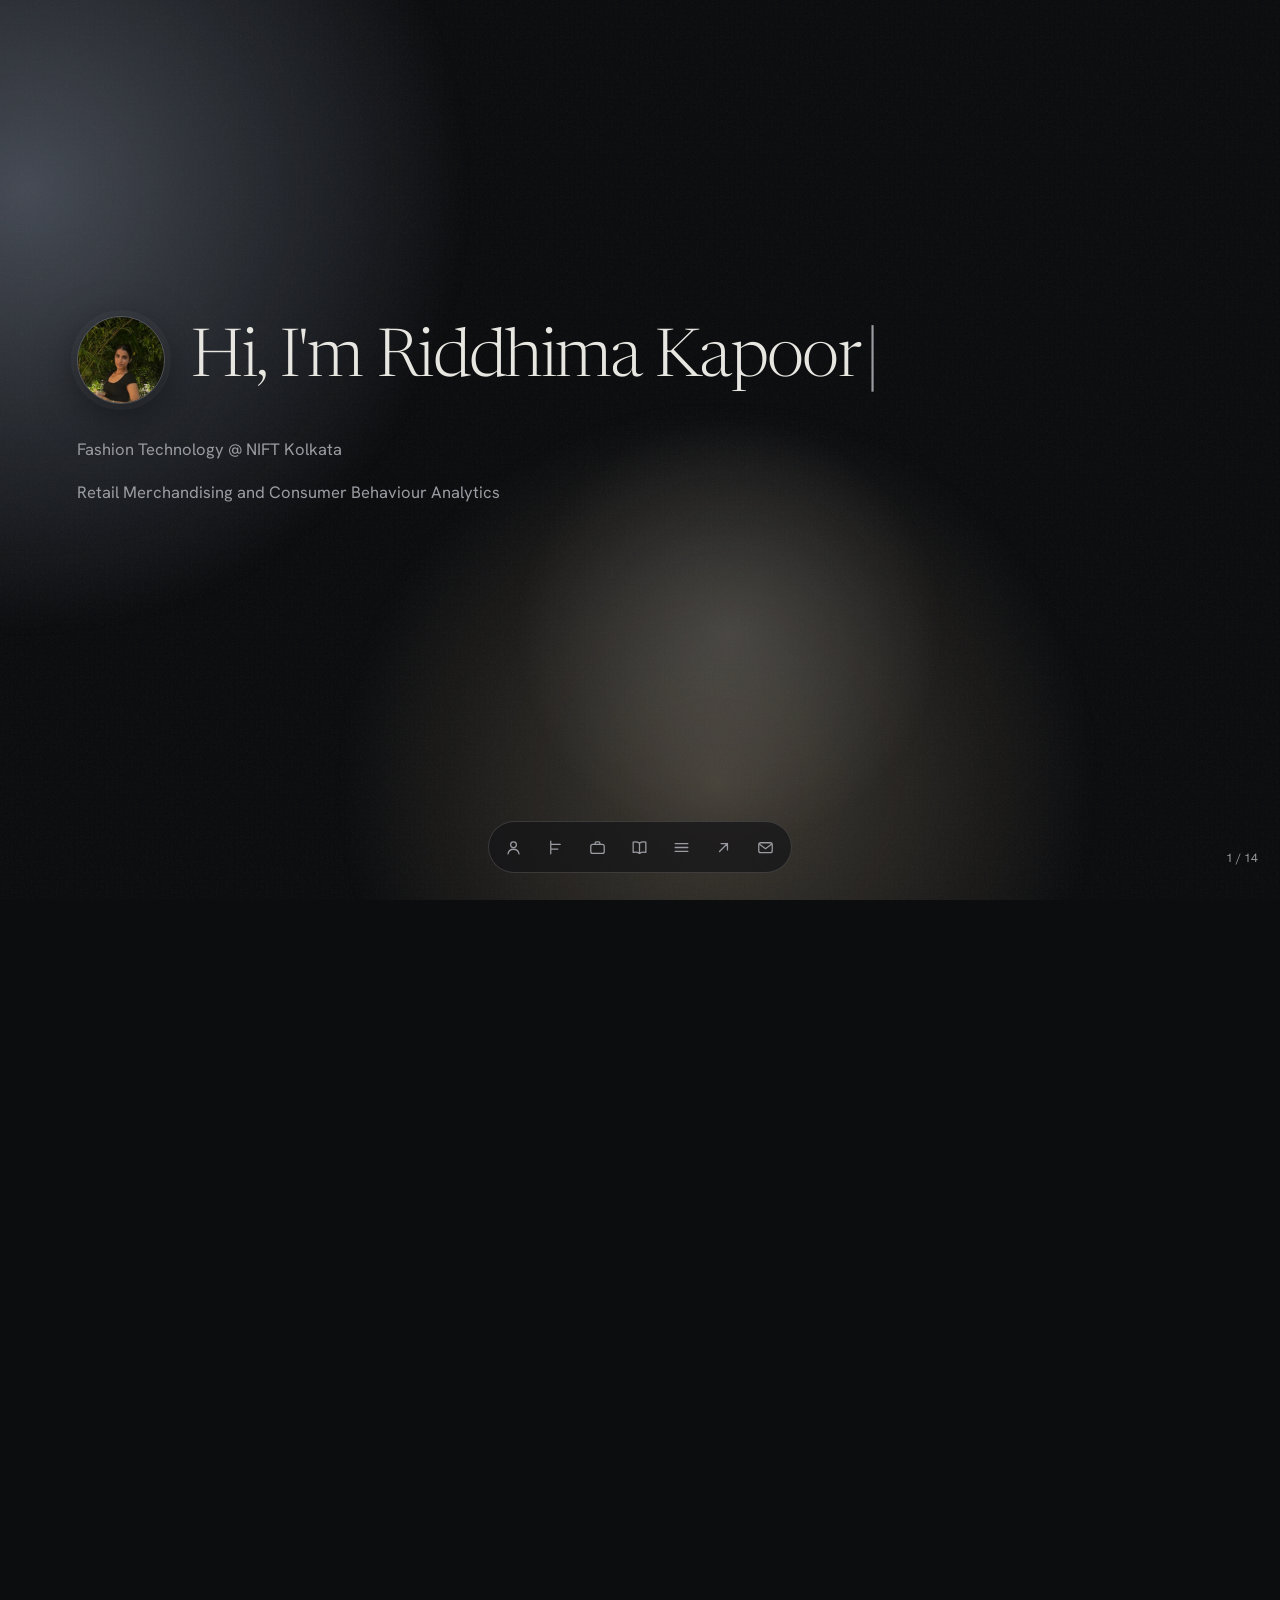
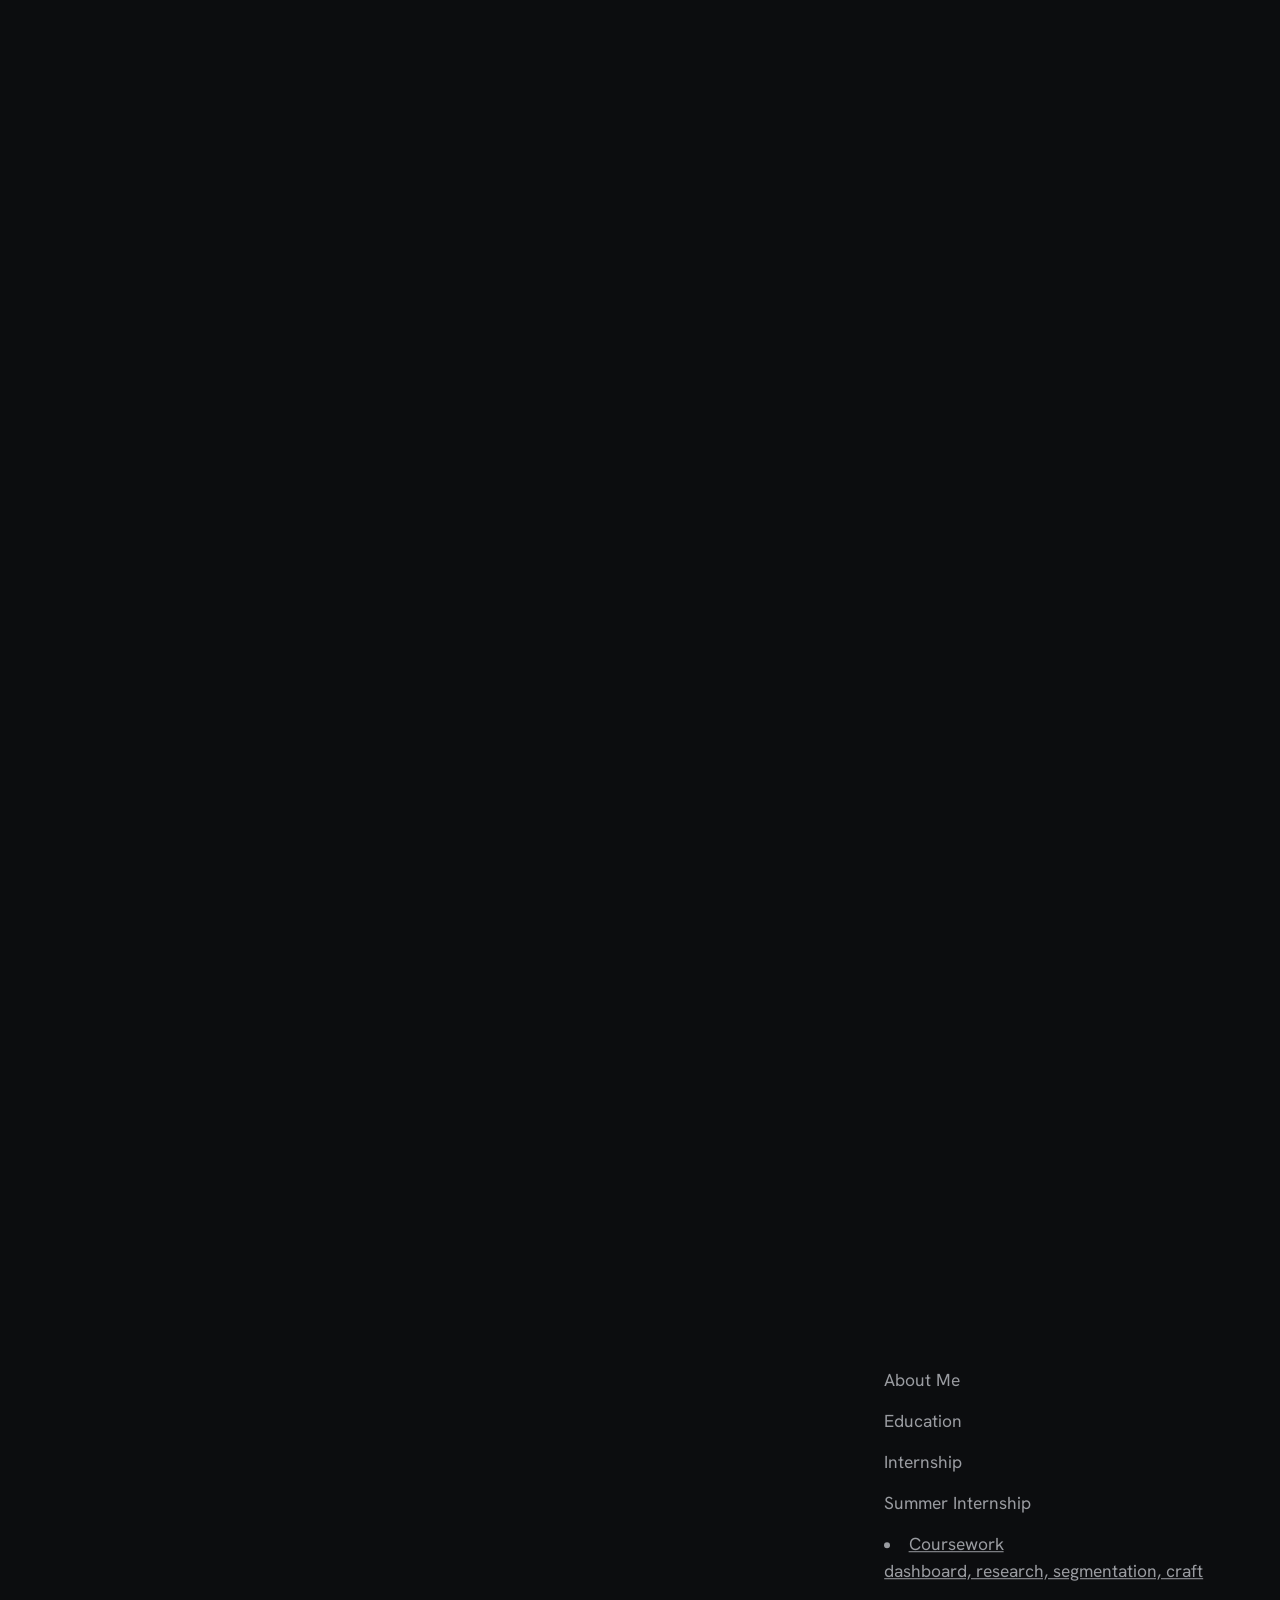
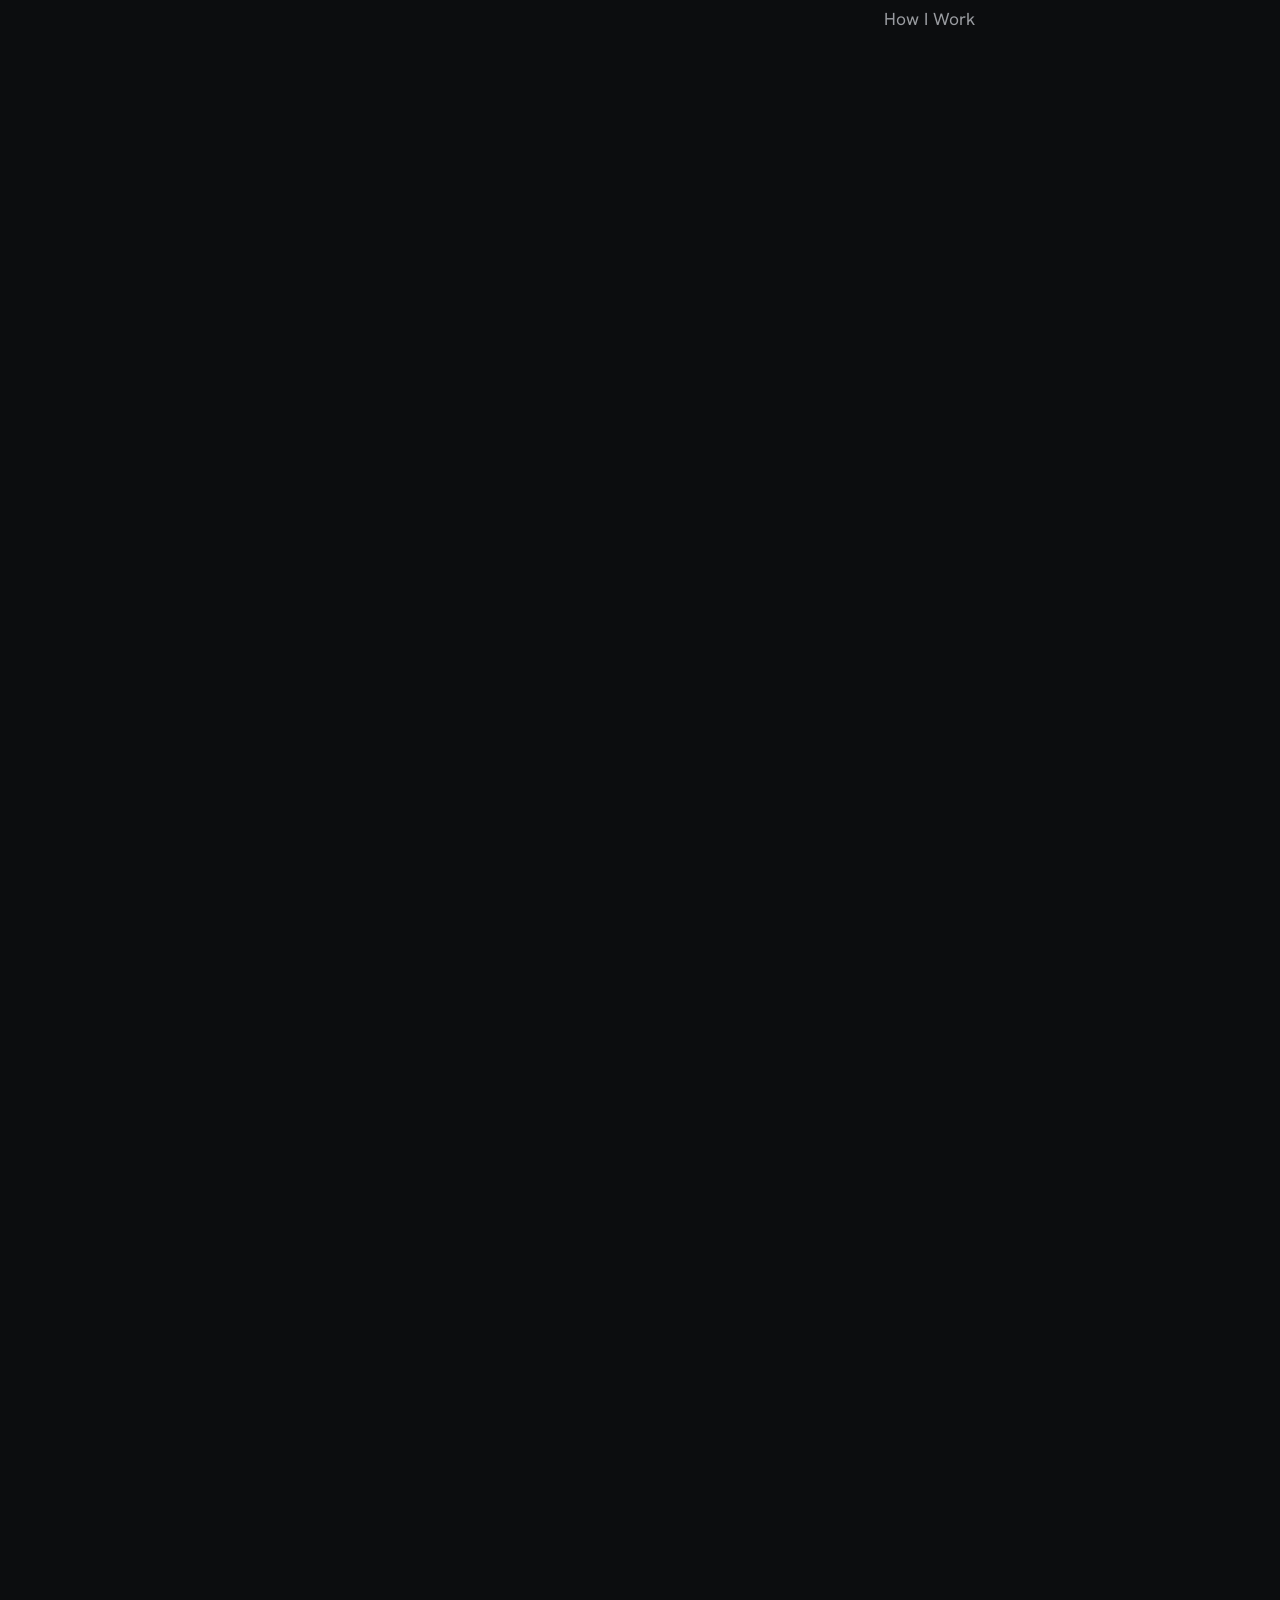
<file: index.html>
<!DOCTYPE html>
<html lang="en"><head><meta charset="utf-8">
<meta name="viewport" content="width=device-width,initial-scale=1,viewport-fit=cover">
<title>Riddhima Kapoor | Portfolio</title>
<meta name="description" content="Portfolio of Riddhima Kapoor, Fashion Technology student at NIFT Kolkata: retail merchandising and consumer behaviour analytics.">
<meta name="theme-color" content="#0c0d0f">
<link rel="icon" type="image/png" sizes="512x512" href="images/pfp-favicon.png?v=1">
<link rel="apple-touch-icon" sizes="512x512" href="images/pfp-favicon.png?v=1">
<link rel="preconnect" href="https://fonts.googleapis.com"><link rel="preconnect" href="https://fonts.gstatic.com" crossorigin>
<link href="https://fonts.googleapis.com/css2?family=Hanken+Grotesk:wght@400;600&family=Newsreader:ital,opsz,wght@0,6..72,300;1,6..72,300&display=swap" rel="stylesheet">
<style>html,body{background:#0c0d0f;color:#e8e6e1}</style>
<link rel="stylesheet" href="css/style.css">
<style>
.hello{display:flex;align-items:center;gap:.4em;font-size:clamp(28px,5.2vw,84px);margin-bottom:.5em}
.hello .typing-heading{font-size:inherit;line-height:1;margin:0;min-width:0;transform:translateY(.03em)}
.pfp{flex:none;display:block;width:1.32em;height:1.32em;border-radius:50%;object-fit:cover;object-position:50% 50%;margin:0;border:1px solid rgba(232,230,225,.22);box-shadow:0 0 0 6px rgba(232,230,225,.04),0 10px 40px rgba(0,0,0,.5);opacity:0;transform:scale(.4);animation:pfpPop .6s .15s cubic-bezier(.34,1.56,.64,1) forwards}
@keyframes pfpPop{60%{opacity:1;transform:scale(1.08)}100%{opacity:1;transform:scale(1)}}
@media(prefers-reduced-motion:reduce){.pfp{animation:none;opacity:1;transform:none}}
</style>
</head><body>
<div class="bd" aria-hidden="true"><div class="o a" id="oa"></div><div class="o b" id="ob"></div><div class="o c" id="oc"></div><div class="grain"></div></div>
<div class="ct" id="ct" aria-hidden="true"></div>
<main>

<section class="slide on" id="cover" data-g="cover"><div class="in">
<div><div class="hello"><img class="pfp" src="images/pfp.jpg" width="120" height="120" alt="Riddhima Kapoor"><h1 class="typing-heading" aria-label="Hi, I'm Riddhima Kapoor"><span id="typing-text"></span><span class="typing-cursor" aria-hidden="true">|</span></h1></div>
<p class="mute cover-degree">Fashion Technology @ NIFT Kolkata</p>
<p class="mute cover-masters">Retail Merchandising and Consumer Behaviour Analytics</p></div>
<div class="landing-menu" aria-label="Portfolio sections"><span>About Me</span><span>Education</span><span>Internship</span><span>Summer Internship</span><li><a href="#cta" data-go="cta">Coursework<span>dashboard, research, segmentation, craft</span></a></li><span>How I Work</span></div></div>
</section>

<section class="slide" id="about" data-g="about"><div class="in g2">
<div><h2>About me</h2>
<p class="lede">A Fashion Technology student whose foundation is production merchandising and whose interest now sits on the retail side: consumer behaviour and point-of-sale signal.</p>
<p>I build things. Tools and models that take scattered data and turn it into something people can act on. I want to carry that into retail merchandising and buying, where data meets the decisions that drive a brand.</p></div>
<ul class="ll">
<li><a href="#intern" data-go="intern">Summer internship in merchandising<span>CTA Apparels</span></a></li>
<li><a href="#courses" data-go="courses">Coursework<span>dashboard, research, segmentation, craft</span></a></li>
<li><a href="#craft" data-go="craft">Craft documentation<span>Katwa Jamdani field research</span></a></li>
<li><a href="#how" data-go="how">How I work<span>approach and tools</span></a></li>
<li><a href="#bring" data-go="bring">What I bring<span>and what's next</span></a></li>
<li><a href="#background" data-go="background">Experience and education<span>timeline</span></a></li></ul></div></section>

<section class="slide" id="background" data-g="background"><div class="in g2">
<div><h2>Education</h2>
<h3>National Institute of Fashion Technology Kolkata</h3>
<p>Bachelor of Fashion Technology (2023-2027)</p>
<p class="mute">CGPA (current: 8.1)</p>
<h2 class="experience-heading">Experience</h2>
<p>Production floors, a craft cluster and a merchandising desk: I've seen how a product gets made, from yarn to buyer approval.</p></div>
<ul class="tl">
<li><span><b>Summer Internship</b></span><span class="mute">Jun to Jul 2026<br>Production Merchandising Intern, CTA Apparels, Noida<br>ZARA account</span></li>
<li><span><b>Craft Cluster</b></span><span class="mute">Jul 2025<br>Field research, Katwa cluster<br>NIFT Annual Craft Cluster Programme</span></li>
<li><span><b>Textile Intern</b></span><span class="mute">Jun to Jul 2025<br>Intern, SANTHI, Erode<br>Textile processing unit</span></li>
<li><span><b>Apparel Intern</b></span><span class="mute">Jun 2025<br>Indian Ordnance Factory Services, Avadi<br>Ministry of Defence</span></li></ul></div></section>

<section class="slide" id="intern" data-g="intern"><div class="in g3">
<div><h2 class="intern-title">Production Merchandising Intern (ZARA account)</h2>
<p class="mute intern-project">CTA APPARELS</p>
<h3>Orders and samples</h3>
<ul><li>Tracked 25 to 30 styles across the order cycle, from confirmation to factory handover.</li>
<li>Ran sampling end to end (Fit 1, Fit 2, Size Set, PP): interpreted buyer comments, routed alterations and chased resubmissions until "OK for Production".</li>
<li>Monitored T&amp;A calendars against critical dates and flagged slippages before they became escalations.</li></ul>
<h3>Buyers, systems and meetings</h3>
<ul><li>Handled approvals and comments with Inditex on the buyer portal. Designed a visual packaging reference deck (fold method, labels, barcodes, carton marks), appreciated by the buyer for its clarity.</li>
<li>Worked in Visual Gems (ERP); raised Material Requisitions. Exposure to CAD, marker making and costing.</li>
<li>Prepared for and attended a Pre-Production Meeting and a Risk Analysis meeting for ZARA Lingerie styles.</li></ul></div>
<figure class="fig"><img src="images/internship-workspace.jpg" width="908" height="1210" alt="Laptop at the CTA Apparels desk showing a Pull&amp;Bear packaging method deck, with a T&amp;A chart on the wall."></figure></div></section>


<section class="slide" id="cta" data-g="courses"><div class="in g3">
<div><h2>Shipment Risk and T&amp;A Dashboard</h2>
<p class="mute cta-subtitle">Summer Internship Project</p>
<p>Most merchandising teams still open 15 spreadsheets to understand order status. CTA's ERP shows live status but has no T&amp;A calendars, no forward target dates and no plan-versus-actual view, so risk stayed invisible until a milestone was missed.</p>
<p><b>So I built the missing layer:</b> a single risk-scored, ranked view of which styles need attention before the shipment buffer erodes.</p>
<ul><li>Auto-generates T&amp;A calendars per style and per merchandiser.</li>
<li>Only the Actual Date is entered; status, delay days, risk score and category are formulas.</li>
<li>KPI cards, a Top 10 worklist and Green/Yellow/Red flags, readable in under a minute.</li></ul></div>
<figure class="fig"><a href="images/cta-dashboard.jpg"><img src="images/cta-dashboard.jpg" width="1600" height="1139" alt="Dashboard: 18 styles, 17 red, 1 yellow, 120 overdue milestones, average risk score 97, ranked action center."></a></figure></div></section>

<section class="slide" id="cta2" data-g="courses"><div class="in g2">
<div><h2>Framework</h2>
<p><b>raw data, derived metrics, aggregated summary, visual layer, decision.</b></p>
<ol class="steps"><li>T&amp;A plans<small>per style, per merchandiser</small></li><li>Data consolidation<small>Style_Master and Generated_TA</small></li><li>Risk scoring engine<small>weighted delay plus buffer penalty, one row per style</small></li><li>Dashboard<small>KPIs, Top 10, hotspots</small></li><li>Merchandiser action<small>follow-up and escalation</small></li></ol>
<p style="margin-top:1em">The model is rule-based and explainable by design. Next step: predictive delay forecasting from historical data, with today's score as the auditable baseline. Built as a standalone prototype, designed to sit inside CTA's existing ERP.</p></div>
<div class="pair"><figure class="fig"><a href="images/risk-parameters.jpg"><img src="images/risk-parameters.jpg" width="1600" height="696" alt="Risk Parameters sheet with thresholds, buffer penalties and delay multipliers."></a></figure>
<figure class="fig"><a href="images/style-card.jpg"><img src="images/style-card.jpg" width="1176" height="600" alt="Style Card drill-down for one order with T&amp;A table."></a><figcaption>Single-order drill-down</figcaption></figure></div></div></section>

<section class="slide" id="craft" data-g="courses"><div class="in g2">
<div><h2>NIFT Craft Cluster Program</h2>
<p class="mute craft-subtitle">Jamdani Handloom in Katwa District</p>
<p>Field research on Jamdani handloom weaving, studying the craft through direct observation and conversation with artisans.</p>
<ul><li>Weaving techniques, material usage and production timelines.</li><li>Artisans' work practices, challenges and workspace conditions.</li><li>Craft sustainability, market relevance and scope for design and ergonomic interventions.</li></ul></div>
<figure class="fig"><img src="images/craft-weaver-at-loom.jpg" width="1170" height="646" alt="A weaver at his handloom in the Katwa cluster, with a person photographing behind him."></figure></div></section>

<section class="slide" id="craft2" data-g="courses"><div class="in" style="gap:1.4em;max-width:1360px">
<div><h2>Field photographs</h2>
<p class="mute">Photographs clicked by me during field research.</p></div>
<div class="photos">
<figure class="fig"><img style="max-height:54vh" src="images/loom-warp-threads-spool.jpg" width="1050" height="1400" alt="Warp threads, a pirn and a spool of metallic gold zari thread on a handloom."><figcaption style="font-size:.75em">Gold zari thread and weft shuttle</figcaption></figure>
<figure class="fig"><img style="max-height:54vh" src="images/loom-jamdani-motifs.jpg" width="1050" height="1400" alt="Leaf-shaped motifs in red and grey emerging on cloth on the loom."><figcaption style="font-size:.75em">Jamdani sari on the loom</figcaption></figure>
<figure class="fig"><img style="max-height:54vh" src="images/loom-weavers-hand-warp.jpg" width="1170" height="653" alt="A weaver's hand at the loom with red and blue warp threads crossing."><figcaption style="font-size:.75em">Intersection view</figcaption></figure></div></div></section>

<section class="slide" id="iscm" data-g="courses"><div class="in g2">
<div><h2>Measuring sustainable fashion consumption</h2>
<p class="mute"><i>The Absence of a Standardized Framework for Measuring Sustainable Fashion Consumption: A Critical Review and Conceptual Proposal</i></p>
<p>Consumption drives most of a garment's lifetime impact, yet it is the stage measurement handles worst. LCA and the Higg Index score products and factories but stop at the point of sale, and consumer studies lean on self-reported surveys that predict behaviour poorly (about 30% of "ethical" intenders follow through). Studies contradict each other because everyone measures something different.</p></div>
<div><h3 style="margin-top:0">The proposed fix: ISCM, five dimensions</h3>
<ul class="ll"><li><a>Environmental perception</a></li><li><a>Social and ethical perception</a></li>
<li><a><b>Cognitive alignment</b> <span>the novel piece: the gap between what people say and do</span></a></li>
<li><a>Economic feasibility</a></li><li><a>Behavioural engagement <span>acquisition, usage, reuse, disposal</span></a></li></ul>
<p style="margin-top:1em" class="mute">The same instinct as the CTA dashboard: a structured, comparable system where none existed.</p></div></div></section>

<section class="slide" id="seg" data-g="courses"><div class="in g2">
<div><h2>Segmenting Apparel Customers</h2>
<p>Retailers collect data on every customer but act in bulk: same email, same discount. Premium customers get discounted needlessly; price-sensitive ones are ignored until they churn. Using purchase frequency per month and average purchase value (INR), K-Means (K = 3, scaled features, seed 123) lets natural groups emerge instead of assuming them.</p>
<div class="seg3"><div><b>Premium</b><br><span class="mute">high spending</span></div><div><b>Low value</b><br><span class="mute">low spend, low frequency</span></div><div><b>Frequent buyers</b><br><span class="mute">high frequency, potential</span></div></div></div>
<div class="pair"><figure class="fig"><a href="images/kmeans-code.jpg"><img src="images/kmeans-code.jpg" width="857" height="410" alt="R code scaling two features and running kmeans with three centers."></a></figure>
<figure class="fig"><a href="images/customer-data.jpg"><img src="images/customer-data.jpg" width="877" height="334" alt="First 20 rows of the customer dataset in R."></a><figcaption>head(df)</figcaption></figure></div></div></section>

<section class="slide" id="seg2" data-g="courses"><div class="in g2">
<figure class="fig"><a href="images/cluster-scatter.jpg"><img src="images/cluster-scatter.jpg" width="632" height="686" alt="Scatter of purchase frequency against average purchase value, coloured by cluster."></a></figure>
<div><h2>From groups to strategy</h2>
<p>KNN (K = 5, 70/30 split) slots every new customer into a segment automatically, without re-running clustering. One defines the strategy, the other operationalises it.</p>
<p class="stat">0.9666667</p><p class="mute">accuracy on a small sample: proof of method, not a production benchmark.</p>
<ul><li><b>Premium:</b> no-discount personalisation, early access, exclusives.</li><li><b>Frequent:</b> bundles and loyalty thresholds to nudge toward Premium.</li><li><b>Low value:</b> seasonal promos and discount-led reactivation.</li></ul></div></div></section>

<section class="slide" id="how" data-g="how"><div class="in g3">
<div><h2>How I work</h2>
<ul><li><b>Find the real bottleneck first.</b> At CTA it wasn't missing data; it was 15 disconnected files with no forward view.</li>
<li><b>Prototype fast and cheap</b> in Excel or R before reaching for anything heavier. An explainable rule beats a black box until it stops being enough.</li>
<li><b>Build for the daily user:</b> a merchandiser scanning a worklist in under a minute, not a dashboard that only looks good in a review.</li></ul>
<h3>Tools</h3>
<p>Excel and VBA for formula-driven systems and risk logic. R (K-Means, KNN, ggplot2) for segmentation and classification. ERP and task systems, understood as workflows to sit inside, not replace.</p></div>
<figure class="fig"><a href="images/dashboard-overview.jpg"><img src="images/dashboard-overview.jpg" width="1047" height="746" alt="Full dashboard with KPI cards, risk donut chart and charts by buyer and activity."></a></figure></div></section>

<section class="slide" id="bring" data-g="bring"><div class="in g2">
<div><h2>What I bring</h2>
<ul><li><b>A merchandising-ops foundation.</b> I know what a buying, sizing or promotion decision costs to execute upstream, not just how it looks on a dashboard.</li>
<li><b>Applied analytics</b> (segmentation, classification)</li>
<li><b>The instinct to build the structure</b> when data exists but isn't usable yet, now aimed at assortment planning, vendor coordination and product performance.</li></ul></div>
<div><h2>What's next</h2>
<p class="lede">I've seen how a product gets made. Now I want to own how it sells.</p>
<p>My graduation project will be on retail merchandising and consumer behaviour analytics: connecting POS-level signal (what sells, to whom, how fast) with the buying and assortment decisions made upstream.</p></div></div></section>

<section class="slide" id="contact" data-g="contact"><div class="in">
<div><h2 style="font-size:clamp(40px,7vw,110px)">Thank you</h2>
<p class="lede">Riddhima Kapoor, NIFT Kolkata</p>
<ul class="ll" style="max-width:30em"><li><a href="mailto:riddhima.kapoor@nift.ac.in">Email<span>riddhima.kapoor@nift.ac.in</span></a></li>
<li><a href="https://www.linkedin.com/in/riddhima-kapoor-3177641b4" target="_blank" rel="noopener">LinkedIn<span>riddhima-kapoor</span></a></li></ul></div></div></section>
</main>

<nav class="nav" id="nav" aria-label="Sections">
<button class="nv" data-g="about" data-t="about" aria-label="About me"><svg viewBox="0 0 24 24"><circle cx="12" cy="8.5" r="3.6"/><path d="M5 20c.9-3.9 3.5-5.8 7-5.8s6.1 1.9 7 5.8"/></svg><span>About</span></button>
<button class="nv" data-g="background" data-t="background" aria-label="Experience"><svg viewBox="0 0 24 24"><path d="M6 4v16M6 8h12M6 14h9"/></svg><span>Experience</span></button>
<button class="nv" data-g="intern" data-t="intern" aria-label="Internship"><svg viewBox="0 0 24 24"><rect x="3.5" y="8" width="17" height="11.5" rx="2.5"/><path d="M9 8V6.6A1.6 1.6 0 0 1 10.6 5h2.8A1.6 1.6 0 0 1 15 6.6V8"/></svg><span>Internship</span></button>
  <button class="nv" data-g="courses" data-t="cta" aria-label="Coursework"><svg viewBox="0 0 24 24"><path d="M12 6.5C10 5 7 4.6 4 5.2v13c3-.6 6-.2 8 1.3 2-1.5 5-1.9 8-1.3v-13c-3-.6-6-.2-8 1.3zM12 6.5v12.9"/></svg><span>Coursework</span></button>
<button class="nv" data-g="how" data-t="how" aria-label="How I work"><svg viewBox="0 0 24 24"><path d="M4 7h16M4 12h16M4 17h16"/></svg><span>How I work</span></button>
<button class="nv" data-g="bring" data-t="bring" aria-label="What I bring"><svg viewBox="0 0 24 24"><path d="M7 17L17 7M9 7h8v8"/></svg><span>What I bring</span></button>
<button class="nv" data-g="contact" data-t="contact" aria-label="Contact"><svg viewBox="0 0 24 24"><rect x="3.5" y="6" width="17" height="12.5" rx="2.5"/><path d="M4.5 8l7.5 5.5L19.5 8"/></svg><span>Contact</span></button>
</nav>
<script src="js/main.js"></script>
  
  <style>
.fig img{cursor:zoom-in}
.lb{position:fixed;inset:0;z-index:200;display:flex;flex-direction:column;align-items:center;justify-content:center;gap:.8em;padding:4vh 4vw;background:rgba(8,9,10,.94);opacity:0;pointer-events:none;transition:opacity .2s;cursor:zoom-out;touch-action:none}
.lb.open{opacity:1;pointer-events:auto}
.lb img{width:auto;height:auto;max-width:100%;max-height:calc(100svh - 14vh);object-fit:contain;border:0;border-radius:4px}
.lb p{margin:0;font-size:.85em;color:#9a9ca1}
.lb button{position:absolute;top:16px;right:20px;padding:8px 14px;border:1px solid rgba(232,230,225,.25);border-radius:99px;background:none;color:#e8e6e1;font:600 13px "Hanken Grotesk",Arial,sans-serif;cursor:pointer}
</style>
<script>
(function(){
var lb=document.createElement('div');lb.className='lb';lb.setAttribute('role','dialog');lb.setAttribute('aria-modal','true');lb.setAttribute('aria-label','Photo viewer');
lb.innerHTML='<button type="button">Close</button><img alt=""><p></p>';document.body.appendChild(lb);
var im=lb.querySelector('img'),cap=lb.querySelector('p'),btn=lb.querySelector('button'),from=null;
function isOpen(){return lb.classList.contains('open')}
function open(img){from=img;im.src=img.currentSrc||img.src;im.alt=img.alt;var f=img.closest('figure'),c=f&&f.querySelector('figcaption');cap.textContent=c?c.textContent:'';cap.hidden=!c;lb.classList.add('open');btn.focus()}
function close(){lb.classList.remove('open');if(from)from.focus({preventScroll:true})}
[].forEach.call(document.querySelectorAll('.fig img'),function(i){i.tabIndex=0;i.setAttribute('role','button');i.setAttribute('aria-label','View full screen: '+i.alt)});
document.addEventListener('click',function(e){var i=e.target.closest&&e.target.closest('.fig img');
if(i&&!isOpen()){e.preventDefault();open(i)}else if(isOpen()&&lb.contains(e.target)){close()}},true);
addEventListener('keydown',function(e){
if(isOpen()){e.stopPropagation();if(e.key==='Escape')close();else if(e.key!=='Enter'&&e.key!==' ')e.preventDefault();return}
if((e.key==='Enter'||e.key===' ')&&e.target.matches&&e.target.matches('.fig img')){e.preventDefault();e.stopPropagation();open(e.target)}},true);
addEventListener('wheel',function(e){if(isOpen()){e.preventDefault();e.stopPropagation()}},{capture:true,passive:false});
})();
</script>
  
</body></html>
</file>
<file: css/style.css>
:root{--bg:#0c0d0f;--ink:#e8e6e1;--mute:#9a9ca1;--line:rgba(232,230,225,.16);--serif:"Newsreader","Iowan Old Style",Georgia,serif;--sans:"Hanken Grotesk","Helvetica Neue",Arial,sans-serif}
*{box-sizing:border-box}
html{scroll-snap-type:y mandatory;overscroll-behavior-y:none;background:var(--bg);-webkit-text-size-adjust:100%}
body{margin:0;background:var(--bg);color:var(--ink);font:400 clamp(14px,1.05vw + .35vh,18px)/1.55 var(--sans);-webkit-font-smoothing:antialiased}
img{display:block;max-width:100%;height:auto}a{color:inherit}
:focus-visible{outline:2px solid var(--ink);outline-offset:3px}
/* light backdrop */
.bd{position:fixed;inset:0;z-index:0;overflow:hidden;pointer-events:none}
.o{position:absolute;border-radius:50%;will-change:transform;transition:transform 1.1s cubic-bezier(.2,.8,.2,1)}
.o.a{width:70vmax;height:70vmax;left:-25vmax;top:-30vmax;background:radial-gradient(closest-side,rgba(150,162,182,.42),transparent)}
.o.b{width:60vmax;height:60vmax;right:-22vmax;bottom:-28vmax;background:radial-gradient(closest-side,rgba(186,168,138,.30),transparent)}
.o.c{width:34vmax;height:34vmax;left:40vw;top:20vh;background:radial-gradient(closest-side,rgba(232,230,225,.16),transparent)}
.beam{position:absolute;inset:-20%;background:conic-gradient(from var(--ang,200deg) at 80% -10%,transparent 0deg,rgba(232,230,225,.07) 14deg,transparent 30deg);transition:--ang 1s;transition:background 1s}
.grain{position:absolute;inset:0;opacity:.07;background-image:url("data:image/svg+xml,%3Csvg xmlns='http://www.w3.org/2000/svg' width='160' height='160'%3E%3Cfilter id='n'%3E%3CfeTurbulence baseFrequency='.8' numOctaves='2'/%3E%3C/filter%3E%3Crect width='160' height='160' filter='url(%23n)'/%3E%3C/svg%3E")}
main{position:relative;z-index:2}
.slide{height:100vh;height:100svh;scroll-snap-align:start;scroll-snap-stop:always;display:flex;align-items:center;padding:4vh 6vw 13vh}
.in{width:100%;max-width:1180px;margin:0 auto;display:grid;gap:4vw;align-items:center;opacity:0;transition:opacity .3s}
.slide.on .in{opacity:1}
.g2{grid-template-columns:1fr 1fr}.g3{grid-template-columns:1.1fr .9fr}
h1,h2,h3{font-family:var(--serif);font-weight:300;margin:0}
h1{font-size:clamp(34px,5.8vw,92px);line-height:1.05;letter-spacing:-.025em}
h2{font-size:clamp(28px,3.6vw,56px);line-height:1.05;letter-spacing:-.015em;margin-bottom:.5em}
h3{font-family:var(--sans);font-weight:600;font-size:1em;margin:1.2em 0 .35em}
p{margin:0 0 .8em;max-width:62ch}ul{margin:0;padding-left:1.1em}li{margin-bottom:.4em}
.mute{color:var(--mute)}.lede{font-family:var(--serif);font-size:1.45em;line-height:1.3;font-weight:300}
.fig{margin:0}.fig img{border:1px solid var(--line);border-radius:6px;background:#111;max-height:62vh;width:auto;margin:0 auto}
.fig figcaption{font-size:.82em;color:var(--mute);margin-top:.6em}
.pair{display:grid;gap:1.2em}
/* link list */
.ll{list-style:none;padding:0;margin:0;border-top:1px solid var(--line)}
.ll li{margin:0}.ll a{display:flex;justify-content:space-between;gap:1em;padding:.8em 0;border-bottom:1px solid var(--line);text-decoration:none;transition:padding .25s,color .25s}
.ll a span{color:var(--mute);font-size:.88em;text-align:right}.ll a:hover{padding-left:.7em}
.tl{list-style:none;padding:0;margin:0}.tl li{display:grid;grid-template-columns:7.5em 1fr;gap:1em;padding:.7em 0;border-top:1px solid var(--line);margin:0}.tl b{font-weight:600}
.steps{padding-left:1.2em}.steps small{display:block;color:var(--mute)}
.stat{font-family:var(--serif);font-size:clamp(48px,6vw,96px);font-weight:300;line-height:1}
.seg3{display:grid;grid-template-columns:repeat(3,1fr);gap:1.4em;margin-top:1em}.seg3 div{border-top:1px solid var(--line);padding-top:.7em}
.photos{display:grid;grid-template-columns:1fr 1fr 1.25fr;gap:.7em;align-items:center;max-width:900px;margin:0 auto}.photos img{width:100%;height:auto;max-height:38vh;object-fit:cover}.photos figure:last-child img{height:30vh;object-fit:cover;object-position:center}.craft-head>ul{padding-top:2.4em}.craft-subtitle{font-size:.92em}
.cue{position:absolute;left:6vw;bottom:15vh;font-size:.8em;color:var(--mute)}
.cover-degree{margin-top:1.1em;margin-bottom:.3em}
.cover-masters{margin:1.1em 0 0;line-height:1.35}
.intern-title{font-size:clamp(25px,3vw,46px);white-space:nowrap}
.intern-project{margin:.35em 0 1.4em;font-size:.88em;letter-spacing:.04em}
.cta-subtitle{font-size:.9em;margin-top:-.25em}
/* nav */
.nav{position:fixed;left:50%;bottom:calc(env(safe-area-inset-bottom,0px) + 3vh);translate:-50% 0;z-index:50;display:flex;gap:2px;padding:5px;border-radius:99px;background:rgba(20,21,24,.7);backdrop-filter:blur(16px);border:1px solid var(--line);max-width:calc(100vw - 16px)}
.nv{display:flex;align-items:center;height:40px;min-width:40px;padding:0 10px;border:0;border-radius:99px;background:none;color:var(--mute);cursor:pointer;font:600 12.5px var(--sans);transition:background .2s,color .2s}
.nv:hover{color:var(--ink)}.nv svg{width:19px;height:19px;fill:none;stroke:currentColor;stroke-width:1.6;stroke-linecap:round;stroke-linejoin:round;flex:none}
.nv span{max-width:0;overflow:hidden;white-space:nowrap;transition:max-width .3s,margin .3s}
.nv[aria-current=true]{background:var(--ink);color:var(--bg)}.nv[aria-current=true] span{max-width:9em;margin-left:7px}
.ct{position:fixed;bottom:3.6vh;right:22px;z-index:50;font-size:12px;color:var(--mute);font-variant-numeric:tabular-nums}
@media(prefers-reduced-motion:reduce){.o,.in{transition:none}}
@media(max-width:860px),(max-height:600px){html{scroll-snap-type:y proximity}.slide{height:auto;min-height:100svh;padding:60px 20px 110px}.g2,.g3,.photos,.seg3{grid-template-columns:1fr}.photos figure:last-child img{height:auto}.craft-head>ul{padding-top:0}.in{gap:1.6em}.fig img{max-height:none;width:100%}.nv[aria-current=true] span{max-width:0;margin:0}.cue{display:none}.tl li{grid-template-columns:1fr;gap:.1em}}

.tm{display:flex;gap:1.6em;font-size:.88em}.tm a{color:var(--mute);text-decoration:none;transition:color .2s}.tm a:hover{color:var(--ink)}
.landing-menu{position:absolute;right:6vw;top:50%;transform:translateY(-50%);display:grid;gap:.8em;text-align:left;color:var(--mute);font-size:1.05em}.landing-menu span{display:block}
.typing-cursor{display:inline-block;margin-left:.08em;color:var(--mute);animation:blink 1s steps(1,end) infinite}@keyframes blink{50%{opacity:0}}
@media(max-width:860px){.landing-menu{display:none}}
#background .tl{align-self:start}
</file>
